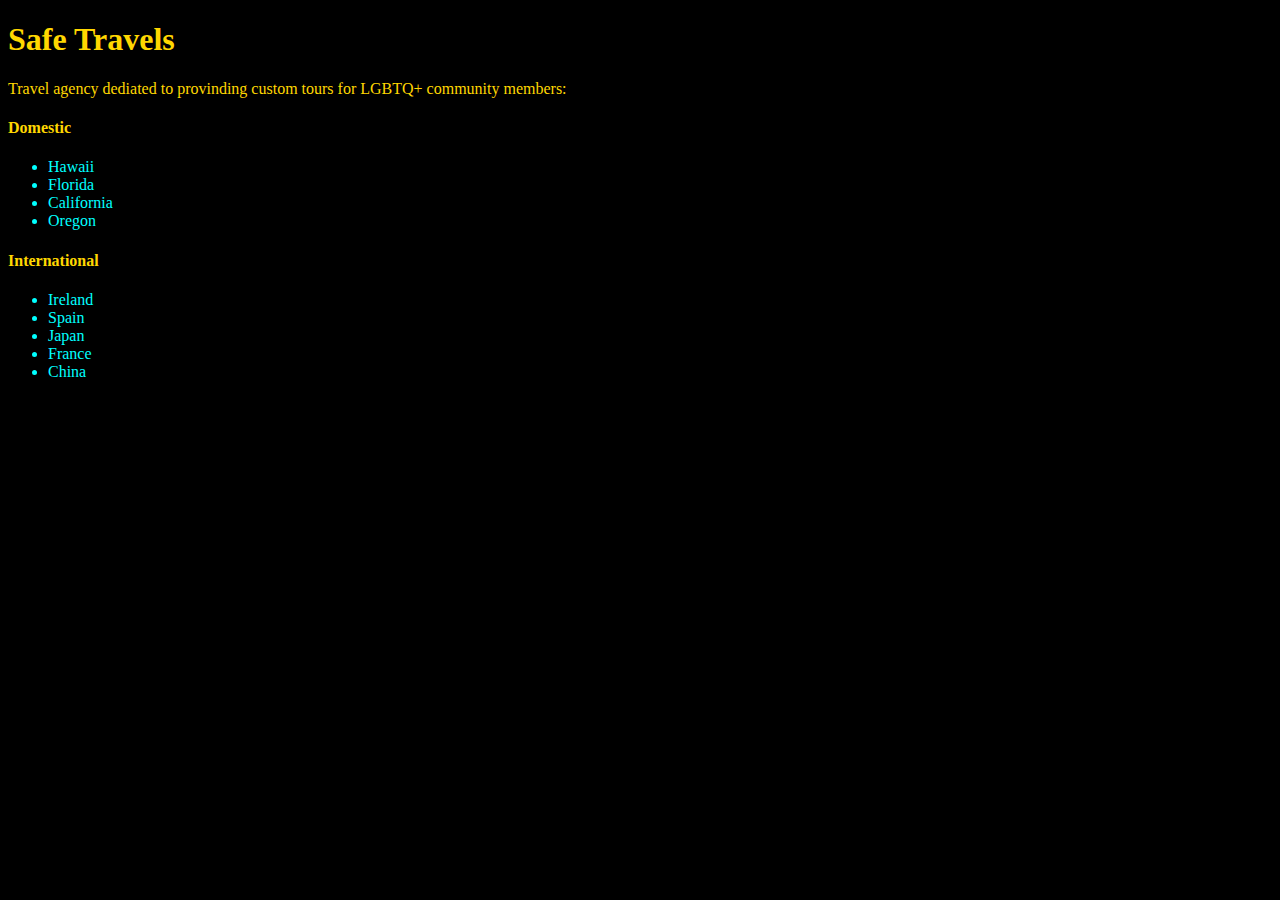
<file: Unit_1/index.html>
<!Doctype html>
<html>
	<head>
		<link rel="stylesheet" type="text/css" href="css/style.css">
		<title>Safe Travels</title>
	</head>
	<body>
		<h1>Safe Travels</h1>
		<p>Travel agency dediated to provinding custom tours for LGBTQ+ community members:</p>
			<h4>Domestic</h4>
				<ul>
					<li>Hawaii</li>
					<li>Florida</li>
					<li>California</li>
					<li>Oregon</li>
				</ul>
			<h4>International</h4>
				<ul>
					<li>Ireland</li>
					<li>Spain</li>
					<li>Japan</li>
					<li>France</li>
					<li>China</li>
				</ul>
	</body>
</html>
</file>
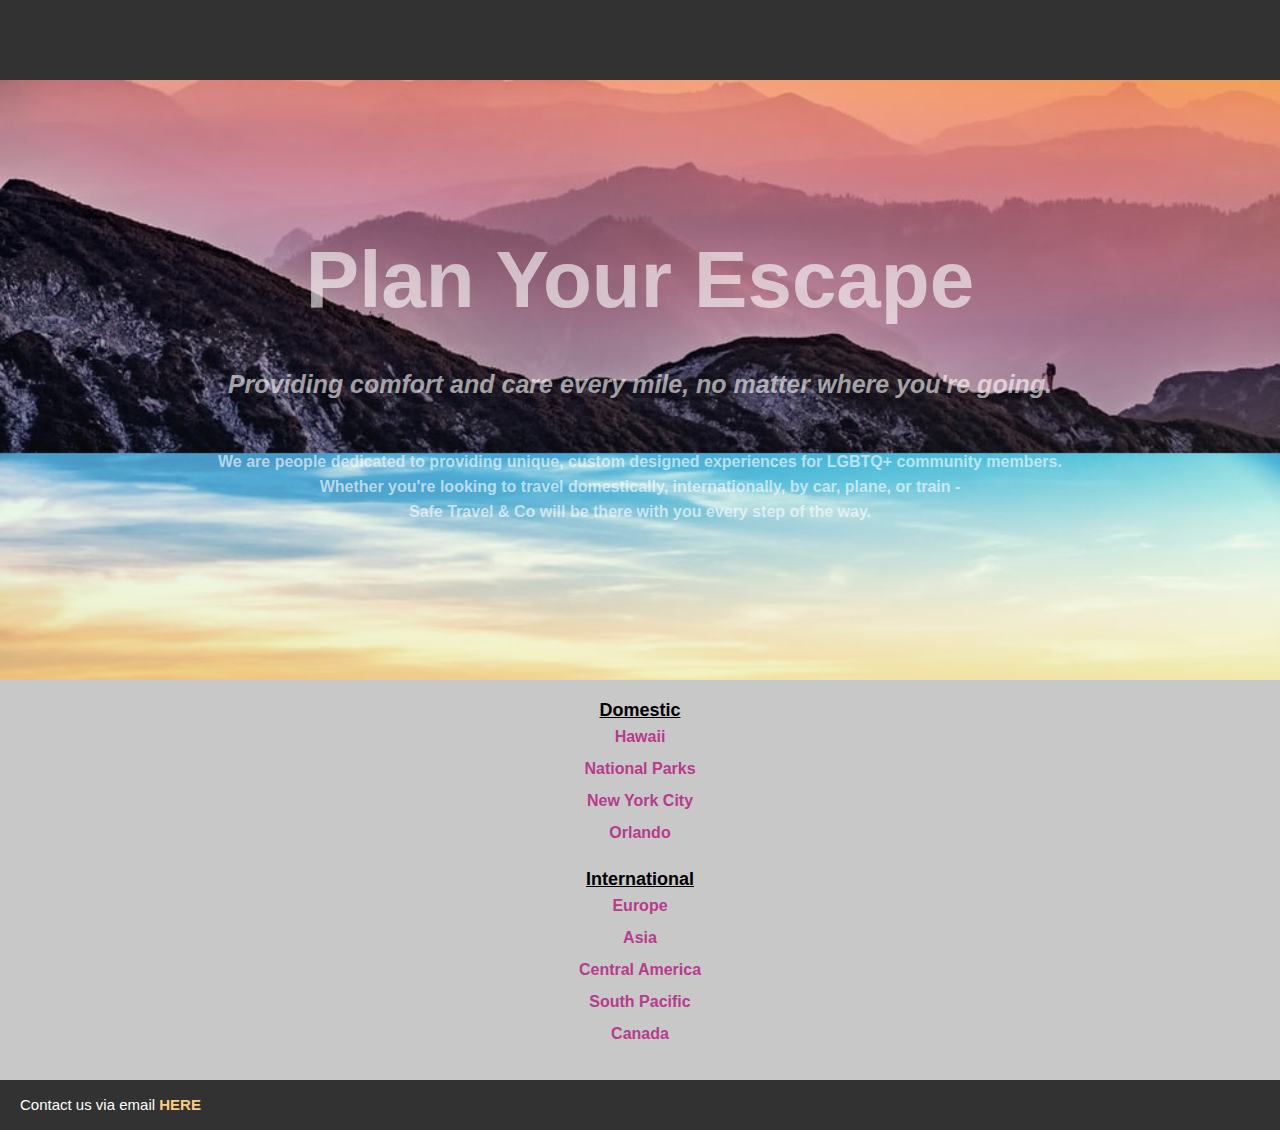
<file: unit_3/index.html>
<!Doctype html>
<html>
	<head>
		<link rel="stylesheet" type="text/css" href="css/style.css">
		<title>Safe Travels</title>
	</head>
	<body>
		<div id="header">
			
		</div>
		<div id="heroimg" title="Sunrise Landscape">
			<h1>Plan Your Escape</h1>
			<p id="slogan">Providing comfort and care every mile, no matter
				where you're going.</p>
			<p id="mission">We are people dedicated to providing unique, custom designed experiences for LGBTQ+ community members.<br>  Whether you're looking to travel domestically, internationally, by car, plane, or train - <br>Safe Travel & Co will be there with you every step of the way.</p>
		</div>
			<h4>Domestic</h4>
				<ul>
					<li><a href="#" class="tournav">Hawaii</a></li>
					<li><a href="#" class="tournav">National Parks</a></li>
					<li><a href="#" class="tournav">New York City</a></li>
					<li><a href="#" class="tournav">Orlando</a></li>
				</ul>
			<h4>International</h4>
				<ul>
					<li><a href="#" class="tournav">Europe</a></li>
					<li><a href="#" class="tournav">Asia</a></li>
					<li><a href="#" class="tournav">Central America</a></li>
					<li><a href="#" class="tournav">South Pacific</a></li>
					<li><a href="#" class="tournav">Canada</a></li>
				</ul>
		<div id="footer">
			Contact us via email <a href="mailto: lindsaymclark36@gmail.com" class="footnav">HERE</a>
		</div>
	</body>
</html>
</file>
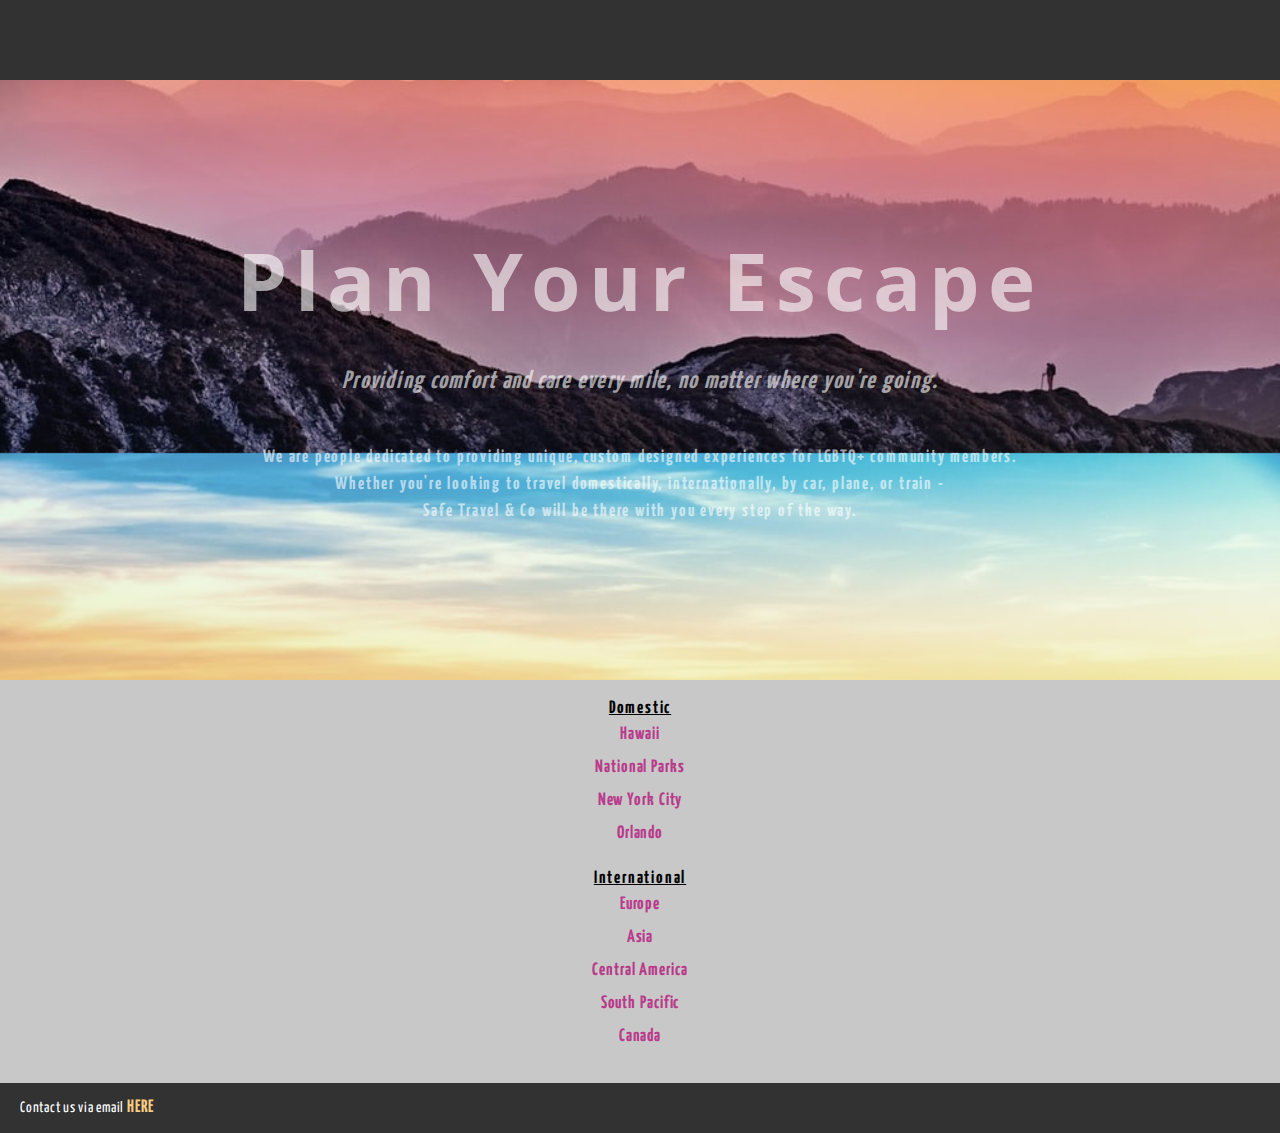
<file: unit_4/index.html>
<!Doctype html>
<html>
<!--things to learn: 
	-how to fix images so they adjust correctly when the browser
	size changes.
	-columns and rows.
	-
-->

	<head>
		<link rel="stylesheet" type="text/css" href="css/style.css">
		<title>Safe Travels</title>
	</head>
	<body>
		<div id="header">
			<!--icon and nav links will exist here-->
		</div>
		<div id="heroimg" title="Sunrise Landscape">
			<h1>Plan Your Escape</h1>
			<p id="slogan">Providing comfort and care every mile, no matter
				where you're going.</p>
			<p id="mission">We are people dedicated to providing unique, custom designed experiences for LGBTQ+ community members.<br>  Whether you're looking to travel domestically, internationally, by car, plane, or train - <br>Safe Travel & Co will be there with you every step of the way.</p>
		</div>
		<main>
			<h4>Domestic</h4>
				<ul>
					<li><a href="#" class="tournav">Hawaii</a></li>
					<li><a href="#" class="tournav">National Parks</a></li>
					<li><a href="#" class="tournav">New York City</a></li>
					<li><a href="#" class="tournav">Orlando</a></li>
				</ul>
			<h4>International</h4>
				<ul>
					<li><a href="#" class="tournav">Europe</a></li>
					<li><a href="#" class="tournav">Asia</a></li>
					<li><a href="#" class="tournav">Central America</a></li>
					<li><a href="#" class="tournav">South Pacific</a></li>
					<li><a href="#" class="tournav">Canada</a></li>
				</ul>
		</main>
		<footer>
			Contact us via email <a href="mailto: lindsaymclark36@gmail.com" class="footnav">HERE</a>
		</footer>
	</body>
</html>
</file>
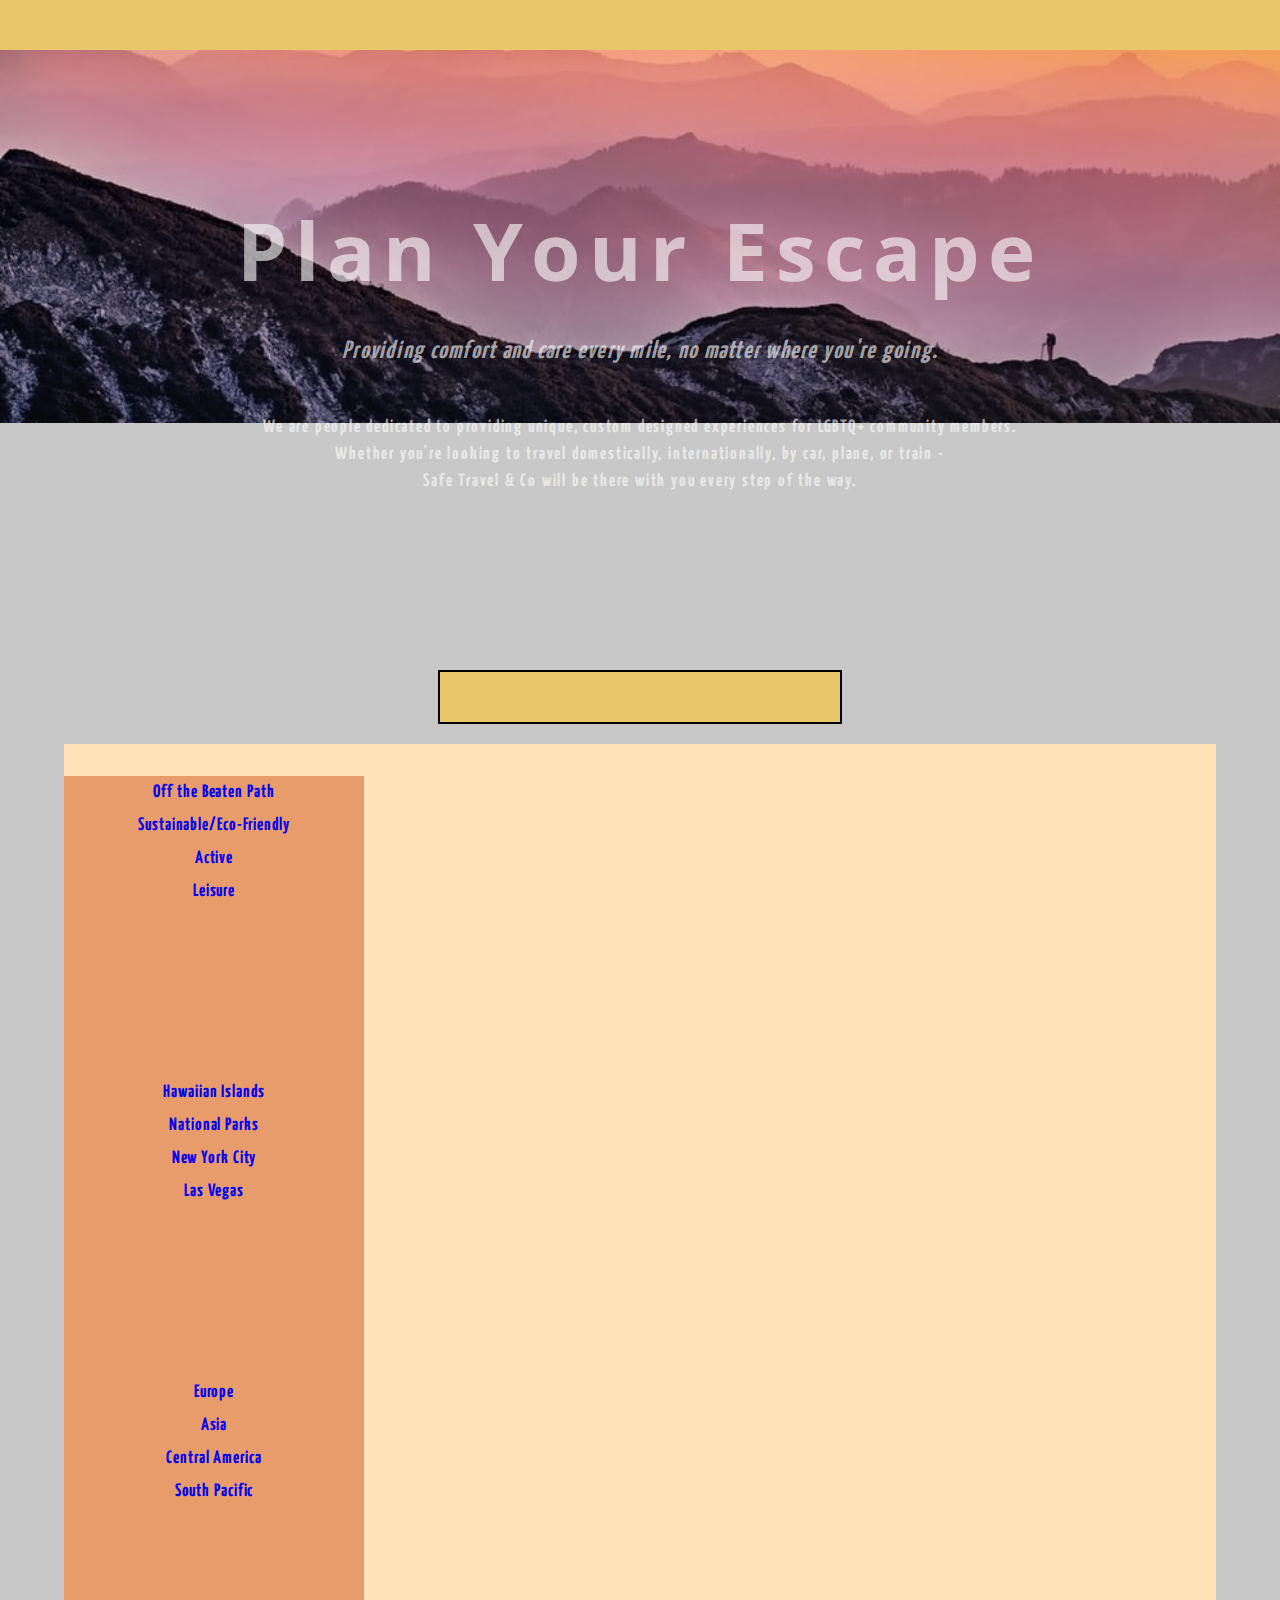
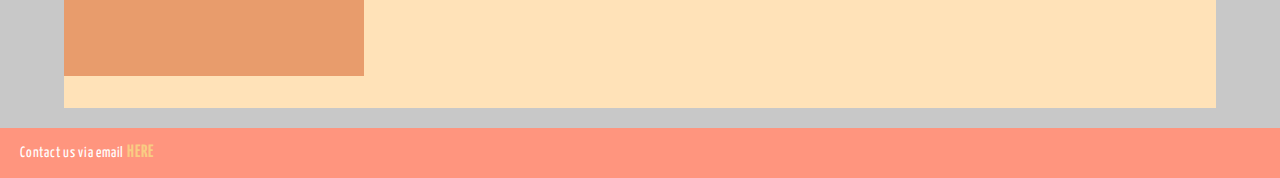
<file: unit_5/index.html>
<!DOCTYPE html>
<html>
<head>
	<link rel="stylesheet" type="text/css" href="css/style.css">
	<title>SafeTravelsCo</title>
</head>
<body>
	<div id="wrapper">
		<nav id="links">

		</nav>
		<header>
			<div id="heroimg" title="Sunrise Landscape">
			<h1>Plan Your Escape</h1>
			<p id="slogan">Providing comfort and care every mile, no matter
				where you're going.</p>
			<p id="mission">We are people dedicated to providing unique, custom designed experiences for LGBTQ+ community members.<br>  Whether you're looking to travel domestically, internationally, by car, plane, or train - <br>Safe Travel & Co will be there with you every step of the way.</p>
			</div>
		</header>
		<main>
			<nav id="search">

			</nav>
			<section>
				<article id="tour_types">
					<ul>
						<li><a href="#" class="tour_types">Off the Beaten Path</a></li>
						<li><a href="#" class="tour_types">Sustainable/Eco-Friendly</a></li>
						<li><a href="#" class="tour_types">Active</a></li>
						<li><a href="#" class="tour_types">Leisure</a></li>
					</ul>
				</article>
				<article id="domestic">
					<ul>
						<li><a href="#" class="domestic">Hawaiian Islands</a></li>
						<li><a href="#" class="domestic">National Parks</a></li>
						<li><a href="#" class="domestic">New York City</a></li>
						<li><a href="#" class="domestic">Las Vegas</a></li>
					</ul>
				</article>
				<article id="international">
					<ul>
						<li><a href="#" class="international">Europe</a></li>
						<li><a href="#" class="international">Asia</a></li>
						<li><a href="#" class="international">Central America</a></li>
						<li><a href="#" class="international">South Pacific</a></li>
					</ul>
				</article>
			</section>
		</main>
		<footer>
			Contact us via email <a href="mailto: lindsaymclark36@gmail.com" class="footnav">HERE</a>
		</footer>
	</div>
</body>
</html>
</file>
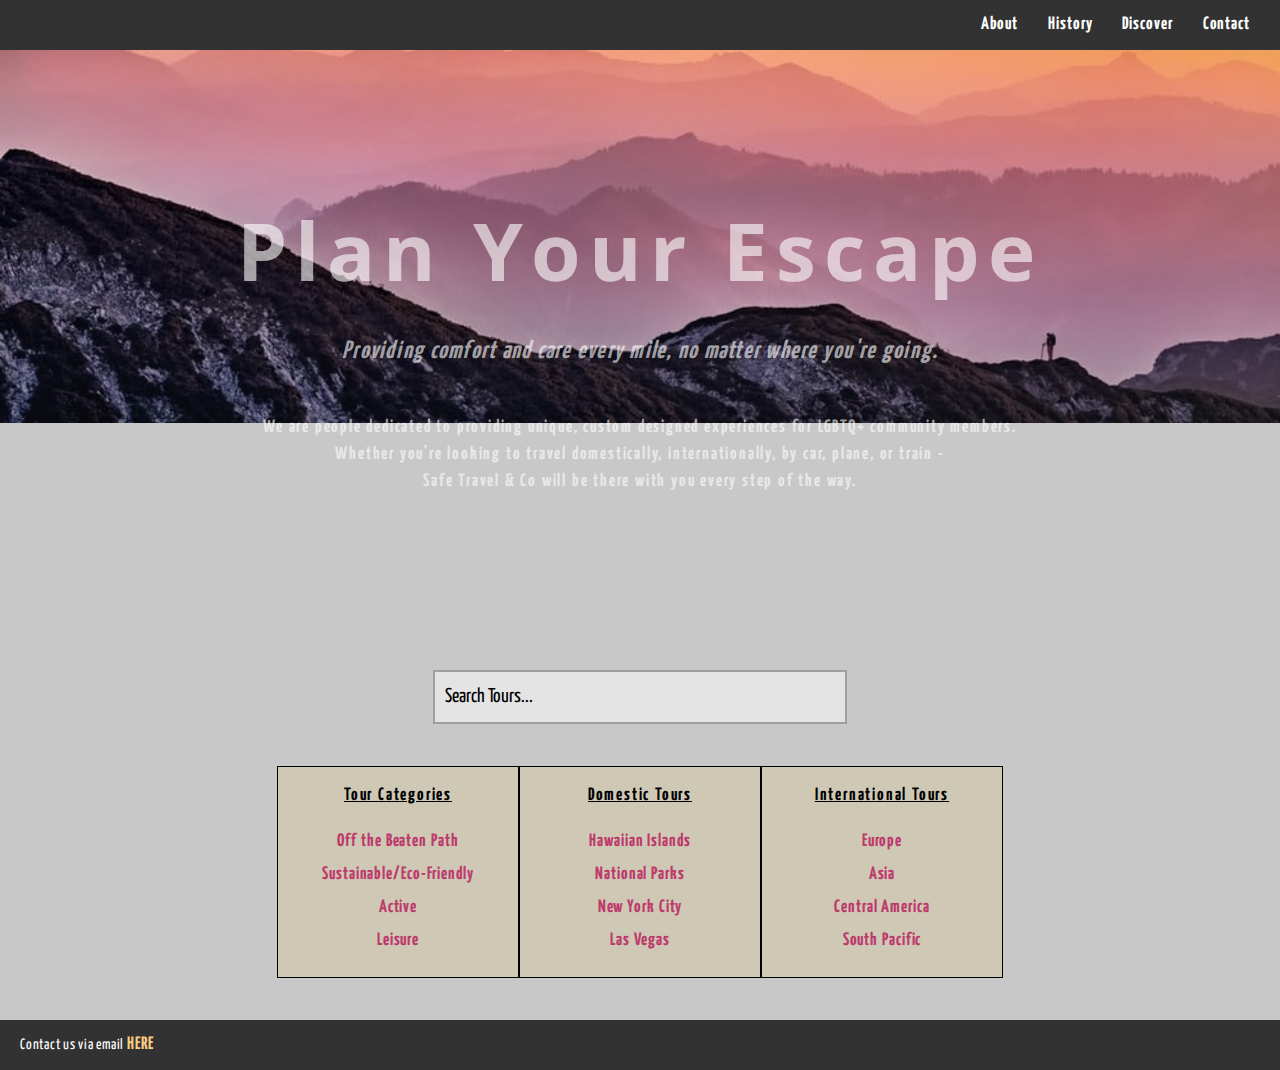
<file: unit_6/index.html>
<!DOCTYPE html>
<html>
<head>
	<link rel="stylesheet" type="text/css" href="css/style.css">
	<title>SafeTravelsCo</title>
</head>
<body>
	<div id="wrapper">
		<nav id="links">
			<a href="#" class="bannernav">Contact</a>
			<a href="#" class="bannernav">Discover</a>
			<a href="#" class="bannernav">History</a>
			<a href="#" class="bannernav">About</a>
		</nav>
		<header>
			<div id="heroimg" title="Sunrise Landscape">
			<h1>Plan Your Escape</h1>
			<p id="slogan">Providing comfort and care every mile, no matter
				where you're going.</p>
			<p id="mission">We are people dedicated to providing unique, custom designed experiences for LGBTQ+ community members.<br>  Whether you're looking to travel domestically, internationally, by car, plane, or train - <br>Safe Travel & Co will be there with you every step of the way.</p>
			</div>
		</header>
		<main>
			<nav id="search">
				<p>Search Tours...</p>
			</nav>
			<section id="columns" class="clearfix">
				<article id="tour_types">
					<h3>Tour Categories</h3>
					<ul>
						<li><a href="#" class="tours">Off the Beaten Path</a></li>
						<li><a href="#" class="tours">Sustainable/Eco-Friendly</a></li>
						<li><a href="#" class="tours">Active</a></li>
						<li><a href="#" class="tours">Leisure</a></li>
					</ul>
				</article>
				<article id="domestic">
					<h3>Domestic Tours</h3>
					<ul>
						<li><a href="#" class="tours">Hawaiian Islands</a></li>
						<li><a href="#" class="tours">National Parks</a></li>
						<li><a href="#" class="tours">New York City</a></li>
						<li><a href="#" class="tours">Las Vegas</a></li>
					</ul>
				</article>
				<article id="international">
					<h3>International Tours</h3>
					<ul>
						<li><a href="#" class="tours">Europe</a></li>
						<li><a href="#" class="tours">Asia</a></li>
						<li><a href="#" class="tours">Central America</a></li>
						<li><a href="#" class="tours">South Pacific</a></li>
					</ul>
				</article>
			</section>
		</main>
		<footer class="clearfix">
			Contact us via email <a href="mailto: lindsaymclark36@gmail.com" class="footnav">HERE</a>
		</footer>
	</div>
</body>
</html>
</file>
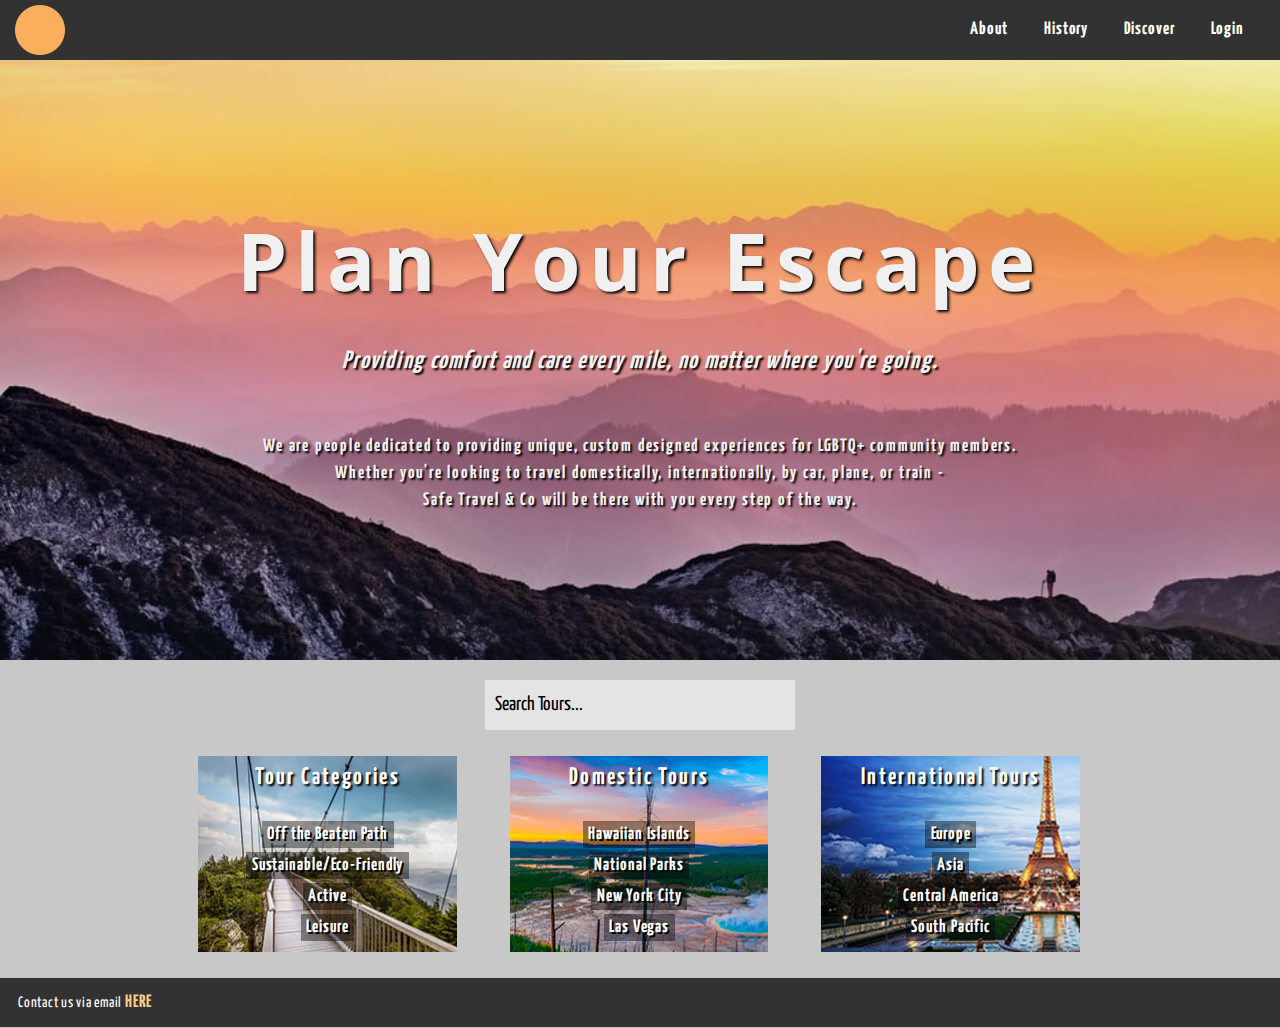
<file: unit_8/index.html>
<!DOCTYPE html>
<html>
<head>
	<link rel="stylesheet" type="text/css" href="css/style.css">
	<title>SafeTravelsCo</title>
	<meta name="viewport" content="width=device-width, initial-scale=1">
</head>
<body>
	<div id="wrapper">
		<nav id="links">
			<img src="images/icon.png">
			<a href="#" class="bannernav">Login</a>
			<a href="#" class="bannernav">Discover</a>
			<a href="#" class="bannernav">History</a>
			<a href="#" class="bannernav">About</a>
		</nav>
		<header>
			<div id="heroimg" title="Sunrise Landscape">
			<div id="fontbox">
			<h1>Plan Your Escape</h1>
			<p id="slogan">Providing comfort and care every mile, no matter
				where you're going.</p>
			<p id="mission">We are people dedicated to providing unique, custom designed experiences for LGBTQ+ community members.<br>  Whether you're looking to travel domestically, internationally, by car, plane, or train - <br>Safe Travel & Co will be there with you every step of the way.</p>
			</div>
			</div>
		</header>
		<main>
			<nav id="search">
				<p>Search Tours...</p>
			</nav>
			<!--<form id="fillbox">
				<input type="text"  id="search" value="Search Tours...">
				</input>
			</form>-->
			<section id="columns" class="clearfix">
				<section id="tour_types">
					<h3>Tour Categories</h3>
					<ul>
						<li><a href="#" class="tours">Off the Beaten Path</a></li>
						<li><a href="#" class="tours">Sustainable/Eco-Friendly</a></li>
						<li><a href="#" class="tours">Active</a></li>
						<li><a href="#" class="tours">Leisure</a></li>
					</ul>
				</section>
				<section id="domestic">
					<h3>Domestic Tours</h3>
					<ul>
						<li><a href="#" class="tours">Hawaiian Islands</a></li>
						<li><a href="#" class="tours">National Parks</a></li>
						<li><a href="#" class="tours">New York City</a></li>
						<li><a href="#" class="tours">Las Vegas</a></li>
					</ul>
				</section>
				<section id="international">
					<h3>International Tours</h3>
					<ul>
						<li><a href="#" class="tours">Europe</a></li>
						<li><a href="#" class="tours">Asia</a></li>
						<li><a href="#" class="tours">Central America</a></li>
						<li><a href="#" class="tours">South Pacific</a></li>
					</ul>
				</section>
			</section>
		</main>
		<footer class="clearfix">
			<p>Contact us via email <a href="mailto: lindsaymclark36@gmail.com" class="footnav">HERE</a></p>
		</footer>
	</div>
</body>
</html>
</file>
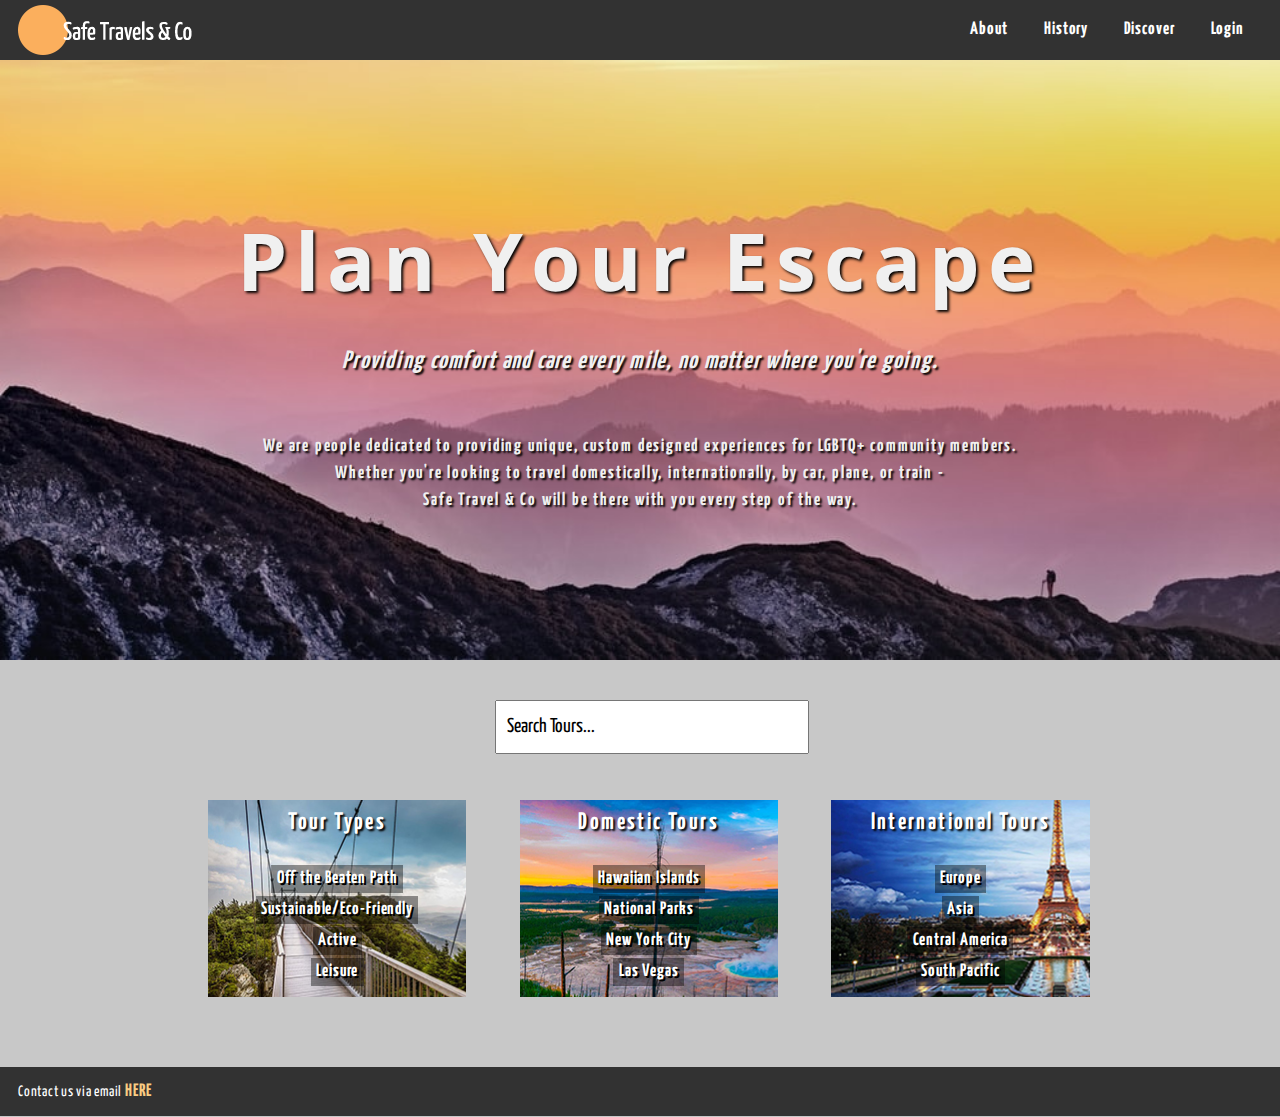
<file: unit_9/index.html>
<!DOCTYPE html>
<html>
<head>
	<link rel="stylesheet" type="text/css" href="css/style.css">
	<title>SafeTravelsCo</title>
	<meta name="viewport" content="width=device-width, initial-scale=1">
</head>
<body>
	<div id="wrapper">
		<nav id="links">
			<a href="index.html">
				<img src="images/icon2.png">
			</a>
			<a href="login.html" class="bannernav">Login</a>
			<a href="#" class="bannernav">Discover</a>
			<a href="#" class="bannernav">History</a>
			<a href="#" class="bannernav">About</a>
		</nav>
		<header>
			<div id="heroimg" title="Sunrise Landscape">
			<div id="fontbox">
			<h1>Plan Your Escape</h1>
			<p id="slogan">Providing comfort and care every mile, no matter
				where you're going.</p>
			<p id="mission">We are people dedicated to providing unique, custom designed experiences for LGBTQ+ community members.<br>  Whether you're looking to travel domestically, internationally, by car, plane, or train - <br>Safe Travel & Co will be there with you every step of the way.</p>
			</div>
			</div>
		</header>
		<main>
			<!--<nav id="search">
				<p>Search Tours...</p>
			</nav>-->
			<form id="search">
				<input type="text"  id="search" value="Search Tours...">
			</form>
			<section id="columns" class="clearfix">
				<section id="tour_types">
					<h3>Tour Types</h3>
					<ul>
						<li><a href="#" class="tours">Off the Beaten Path</a></li>
						<li><a href="#" class="tours">Sustainable/Eco-Friendly</a></li>
						<li><a href="#" class="tours">Active</a></li>
						<li><a href="#" class="tours">Leisure</a></li>
					</ul>
				</section>
				<section id="domestic">
					<h3>Domestic Tours</h3>
					<ul>
						<li><a href="#" class="tours">Hawaiian Islands</a></li>
						<li><a href="#" class="tours">National Parks</a></li>
						<li><a href="#" class="tours">New York City</a></li>
						<li><a href="#" class="tours">Las Vegas</a></li>
					</ul>
				</section>
				<section id="international">
					<h3>International Tours</h3>
					<ul>
						<li><a href="#" class="tours">Europe</a></li>
						<li><a href="#" class="tours">Asia</a></li>
						<li><a href="#" class="tours">Central America</a></li>
						<li><a href="#" class="tours">South Pacific</a></li>
					</ul>
				</section>
			</section>
		</main>
		<footer class="clearfix">
			<p>Contact us via email <a href="mailto: lindsaymclark36@gmail.com" class="footnav">HERE</a></p>
		</footer>
	</div>
</body>
</html>
</file>
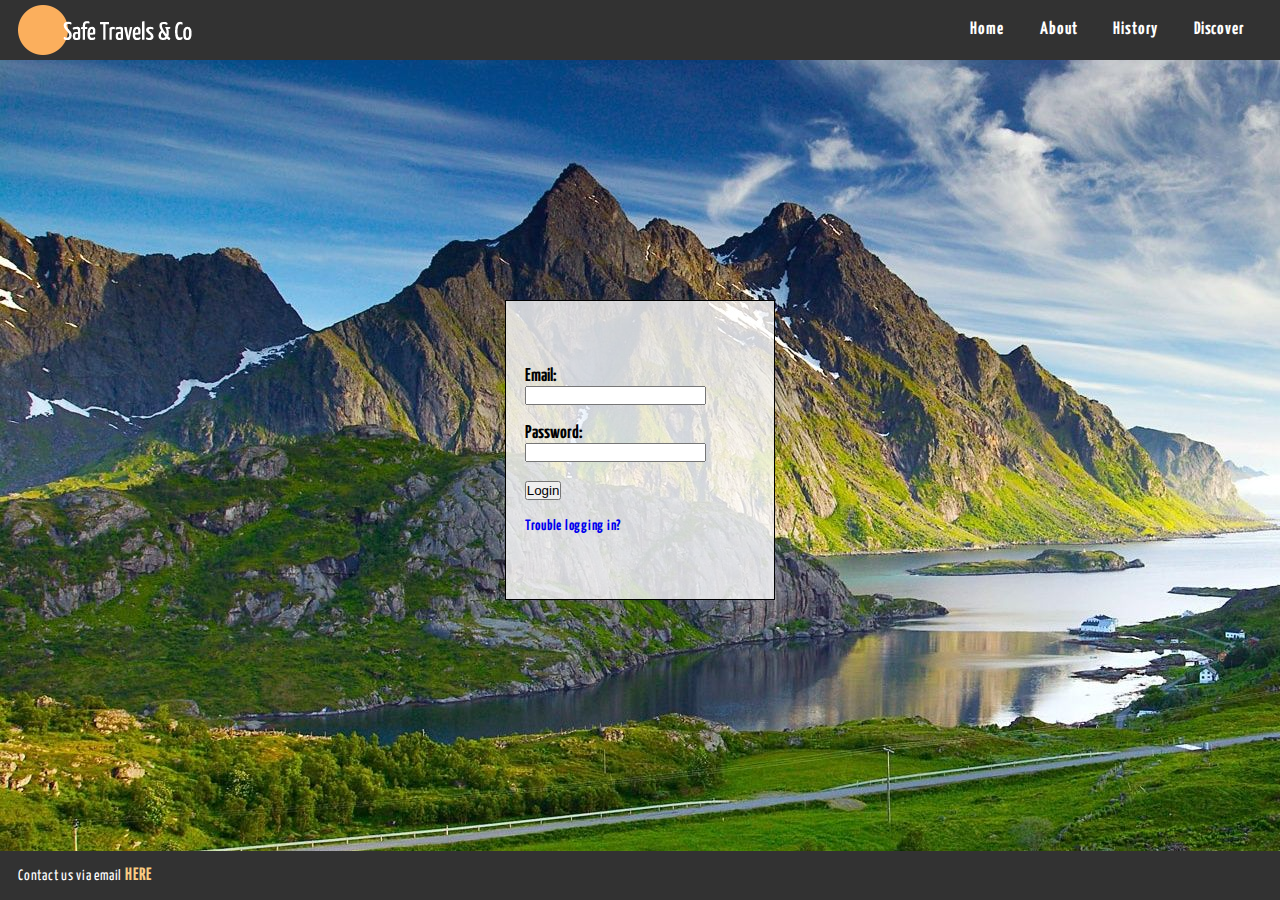
<file: unit_9/login.html>
<!DOCTYPE html>
<html>
<head>
	<title>STC Login</title>
	<link rel="stylesheet" type="text/css" href="css/login.css">
	<title>SafeTravelsCo</title>
	<meta name="viewport" content="width=device-width, initial-scale=1">
</head>
<body>
	<div id="header">
		<nav id="links">
			<a href="index.html">
				<img src="images/icon2.png">
			</a>
			<a href="login.html" class="bannernav">Discover</a>
			<a href="#" class="bannernav">History</a>
			<a href="#" class="bannernav">About</a>
			<a href="index.html" class="bannernav">Home</a>
		</nav>
	</div>
	<div id="loginbox">
		<form id="login">
 			<label for="uname">Email:</label><br>
 			<input type="text" id="uname" name="uname"><br><br>
  			<label for="pword">Password:</label><br>
  			<input type="text" id="pword" name="pword"><br><br>
  			<input type="submit" value="Login">
		</form> 
		<br>
		<p><a href="#" class="forgot">Trouble logging in?</a></p>
	</div>
	<footer class="clearfix">
		<p>Contact us via email <a href="mailto: lindsaymclark36@gmail.com" class="footnav">HERE</a>
		<p>
	</footer>
</body>
</html>
</file>
<file: Unit_1/css/style.css>
body {
	background-color: black;
}
h1, h4, p {
	color: gold;
}
ul { 
 	color: cyan;
 }
</file>
<file: unit_3/css/style.css>
* {
   margin: 0px;
   padding: 0px;
}
body {
	background-color: rgb(200,200,200);
}
#header {
	height: 80px;
	color:#fff;
	background-color: rgb(50,50,50);
}
#heroimg {
	background: url(../images/lscape.jpg);
	background-size: cover;
	background-position: 0px -450px;
	height: 600px;
	text-align:center;
	color: rgba(255,255,255,.6);
}
h1 {
	font-family: Helvetica, sans-serif;
	font-size:80px;
	line-height: 400px;
}
#slogan {
	font-family: Helvetica, san-serif;
	font-size: 25px;
	font-style: italic;
	font-weight: bold;
	margin-top: -110px;
}
#mission {
	font-family: Helvetica, san-serif;
	margin-top: 50px;
	font-size: 16px;
	font-weight: bold;
	line-height: 25px;
}
h4 {
	padding-top: 20px;
	text-align: center;
	font-family: Helvetica, san-serif;
	font-size: 18px;
	text-decoration: underline;
}
ul {
	text-align: center;
	font-family: Helvetica, san-serif;
	line-height: 200%;
}
#footer {
	margin-top:30px;
	height: 50px;
	color:#fff;
	background-color: rgb(50,50,50);
	line-height: 50px;
	padding-left: 20px;
	font-family: Helvetica, san-serif;
	font-size: 15px;
}
a {
	text-decoration: none;
	font-weight: bold;
	font-family: Helvetica, san-serif;
}
a.footnav:link {
	color:#F9CC83;
}
a.footnav:hover {
	color:#FA7283;
}
a.tournav:link {
	color:#B83B8C
}
a.tournav:hover {
	color:#297FC4
}
</file>
<file: unit_4/css/style.css>
/*how to know when to use em vs px*/

@import url('https://fonts.googleapis.com/css2?family=Open+Sans+Condensed:wght@300&family=Yanone+Kaffeesatz:wght@300&display=swap');

* {
   margin: 0;
   padding: 0;
}
body {
	background-color: rgb(200,200,200);
}
footer {
	margin-top:30px;
	height: 50px;
	color:#fff;
	background-color: rgb(50,50,50);
	line-height: 50px;
	padding-left: 20px;
	font-family: 'Yanone Kaffeesatz', sans-serif;
	font-size: 15px;
	letter-spacing: .05em;
}
h1 {
	font-family: 'Open Sans Condensed', sans-serif;
	font-size:80px;
	line-height: 400px;
	letter-spacing: .1em;
}
h4 {
	padding-top: 20px;
	text-align: center;
	font-family: 'Yanone Kaffeesatz', sans-serif;
	font-size: 18px;
	letter-spacing: .1em;
	text-decoration: underline;
}
ul {
	text-align: center;
	line-height: 200%;
}
a {
	text-decoration: none;
	font-weight: bold;
	font-family: 'Yanone Kaffeesatz', sans-serif;
	font-size: 18px;
	letter-spacing: .05em;
}

#header {
	height: 80px;
	color:#fff;
	background-color: rgb(50,50,50);
}
#heroimg {
	background: url(../images/lscape.jpg);
	background-size: cover;
	background-position: 0px -450px;
	height: 600px;
	text-align:center;
	color: rgba(255,255,255,.6);
}
#slogan {
	font-family: 'Yanone Kaffeesatz', sans-serif;
	font-size: 25px;
	font-style: italic;
	font-weight: bold;
	letter-spacing: .05em;
	margin-top: -110px;
}
#mission {
	font-family: 'Yanone Kaffeesatz', sans-serif;
	margin-top: 50px;
	font-size: 18px;
	font-weight: bold;
	letter-spacing: .1em;
	line-height: 1.5em;
}
a.footnav:link {
	color:#F9CC83;
}
a.footnav:hover {
	color:#FA7283;
}
a.tournav:link {
	color:#B83B8C
}
a.tournav:hover {
	color:#297FC4
}
</file>
<file: unit_5/css/style.css>
/*how to know when to use em vs px*/

@import url('https://fonts.googleapis.com/css2?family=Open+Sans+Condensed:wght@300&family=Yanone+Kaffeesatz:wght@300&display=swap');

* {
   margin: 0;
   padding: 0;
}
body {
	background-color: rgb(200,200,200);
}
nav {
	background-color: #e8c66a;
	width:100%;
}
header {
	color:#fff;
	/*background-color: rgb(50,50,50);*/
}
section {
	background-color: #ffe2b8;
	padding: 2em 0;
	margin: 0 auto;
	width: 90%;
}
article {
	background-color: #e89c6c;
}
footer {
	margin:20px auto 0 auto;
	height: 50px;
	color:#fff;
	background-color: #ff957e;
	/*background-color: rgb(50,50,50);*/
	line-height: 50px;
	padding-left: 20px;
	font-family: 'Yanone Kaffeesatz', sans-serif;
	font-size: 15px;
	letter-spacing: .05em;
}
h1 {
	font-family: 'Open Sans Condensed', sans-serif;
	font-size:80px;
	line-height: 400px;
	letter-spacing: .1em;
}
h4 {
	padding-top: 20px;
	text-align: center;
	font-family: 'Yanone Kaffeesatz', sans-serif;
	font-size: 18px;
	letter-spacing: .1em;
	text-decoration: underline;
}
ul {
	text-align: center;
	line-height: 200%;
	list-style-type: none;
}
a {
	text-decoration: none;
	font-weight: bold;
	font-family: 'Yanone Kaffeesatz', sans-serif;
	font-size: 18px;
	letter-spacing: .05em;
}
#links {
	/*background-color: rgb(50,50,50);*/
	height: 50px;
}
#heroimg {
	background: url(../images/lscape.jpg);
	background-repeat: no-repeat;
	background-size: cover;
	background-position: 0px -450px;
	height: 600px;
	text-align:center;
	color: rgba(255,255,255,.6);
}
#slogan {
	font-family: 'Yanone Kaffeesatz', sans-serif;
	font-size: 25px;
	font-style: italic;
	font-weight: bold;
	letter-spacing: .05em;
	margin-top: -110px;
}
#mission {
	font-family: 'Yanone Kaffeesatz', sans-serif;
	margin-top: 50px;
	font-size: 18px;
	font-weight: bold;
	letter-spacing: .1em;
	line-height: 1.5em;
}
#search {
	margin: 20px auto;
	height:50px;
	width: 400px;
	border: 2px black solid;
}
#tour_types {
	width:300px;
	height:300px;
}
#domestic {
	width:300px;
	height:300px;
}
#international {
	width:300px;
	height:300px;
}
a.footnav:link {
	color:#F9CC83;
}
a.footnav:hover {
	color:#FA7283;
}
a.tournav:link {
	color:#B83B8C
}
a.tournav:hover {
	color:#297FC4
}
</file>
<file: unit_6/css/style.css>
/*how to know when to use em vs px*/

@import url('https://fonts.googleapis.com/css2?family=Open+Sans+Condensed:wght@300&family=Yanone+Kaffeesatz:wght@300&display=swap');

* {
   margin: 0;
   padding: 0;
}
body {
	background-color: rgb(200,200,200);
}
nav {
	background-color: rgba(255,255,255,0.5);
	width:100%;
}
header {
	color:#fff;
	/*background-color: rgb(50,50,50);*/
}
/*section {
	background-color: #ffe2b8;
	padding: 2em 0;
	margin: 0 auto;
	width: 90%;
	float: left;
}*/
article {
	background-color: #e89c6c;
}
footer {
	margin:20px auto 0 auto;
	height: 50px;
	color:#fff;
	background-color: rgb(50,50,50);
	line-height: 50px;
	padding-left: 20px;
	font-family: 'Yanone Kaffeesatz', sans-serif;
	font-size: 15px;
	letter-spacing: .05em;
}
h1 {
	font-family: 'Open Sans Condensed', sans-serif;
	font-size:80px;
	line-height: 400px;
	letter-spacing: .1em;
}
h3 {
	padding-bottom: 20px;
	text-align: center;
	font-family: 'Yanone Kaffeesatz', sans-serif;
	font-size: 18px;
	letter-spacing: .1em;
	text-decoration: underline;
}
h4 {
	text-align: center;
	font-family: 'Yanone Kaffeesatz', sans-serif;
	font-size: 18px;
	letter-spacing: .1em;
	text-decoration: underline;
}
ul {
	text-align: center;
	line-height: 200%;
	list-style-type: none;
}
a {
	text-decoration: none;
	font-weight: bold;
	font-family: 'Yanone Kaffeesatz', sans-serif;
	font-size: 18px;
	letter-spacing: .05em;
}
.clearfix:after {
	visibility: hidden;
	display: block;
	font-size: 0;
	content: " ";
	clear: both;
	height: 0;
}
#links {
	background-color: rgb(50,50,50);
	height: 50px;
	line-height: 50px;
}
.bannernav {
	padding-right: 30px;
	float: right;
	color: #fff;
}
#heroimg {
	background: url(../images/lscape.jpg);
	background-repeat: no-repeat;
	background-size: cover;
	background-position: 0px -450px;
	height: 600px;
	text-align:center;
	color: rgba(255,255,255,.6);
}
#slogan {
	font-family: 'Yanone Kaffeesatz', sans-serif;
	font-size: 25px;
	font-style: italic;
	font-weight: bold;
	letter-spacing: .05em;
	margin-top: -110px;
}
#mission {
	font-family: 'Yanone Kaffeesatz', sans-serif;
	margin-top: 50px;
	font-size: 18px;
	font-weight: bold;
	letter-spacing: .1em;
	line-height: 1.5em;
}
#search {
	margin: 20px auto;
	height:50px;
	width: 400px;
	border: 2px solid rgba(0,0,0,0.3);
	text-align: left;
	line-height:50px;
	font-family: 'Yanone Kaffeesatz', sans-serif;
	font-size: 20px;
	padding-left: 10px;
}
#columns {
	padding: 2px;
	width: 726px;
	margin: 40px auto;
}
#tour_types {
	background-color: rgba(232,198,106,0.2);
	border: 1px solid black;
	padding: 20px;
	float: left;
	width: 200px;
	/*width:300px;
	height:300px;*/
}
#domestic {
	background-color: rgba(232,198,106,0.2);
	border: 1px solid black;
	padding:20px;
	float: left;
	width: 200px;
	/*width:300px;
	height:300px;*/
}
#international {
	background-color: rgba(232,198,106,0.2);
	border: 1px solid black;
	padding: 20px;
	float: left;
	width: 200px;
	/*width:300px;
	height:300px;*/
}
a.bannernav:hover {
	color:#e8c66a;
}
a.footnav:link {
	color:#F9CC83;
}
a.footnav:hover {
	color:#FA7283;
}
a.tours:link {
	color:#BD3A6C;
}
a.tours:hover {
	color:#000;
}
</file>
<file: unit_8/css/style.css>
/*how to know when to use em vs px*/

@import url('https://fonts.googleapis.com/css2?family=Open+Sans+Condensed:wght@300&family=Yanone+Kaffeesatz:wght@300&display=swap');

* {
   margin: 0;
   padding: 0;
   /*box-sizing: border-box;*/
}
body {
	background-color: rgb(200,200,200);
	font-size:15px;
}
nav {
	background-color: rgba(255,255,255,0.5);
	width:100%;
}
header {
	color:#fff;
	/*background-color: rgb(50,50,50);*/
}
/*section {
	background-color: #ffe2b8;
	padding: 2em 0;
	margin: 0 auto;
	width: 90%;
	float: left;
}
article {
	background-color: #e89c6c;
}*/
footer {
	margin:1.2em auto 0 auto;
	height: 3.3em;
	color:#fff;
	background-color: rgb(50,50,50);
	line-height: 3.3em;
	padding-left: 1.2em;
	font-family: 'Yanone Kaffeesatz', sans-serif;
	font-size: 1em;
	letter-spacing: .05em;
}
h1 {
	font-family: 'Open Sans Condensed', sans-serif;
	font-size:5.3em;
	line-height: 400px;
	letter-spacing: .1em;
	color: rgb(240,240,240);
	text-shadow: 2px 2px 3px #000;
}
h3 {
	color: #fff;
	padding-bottom: 1.2em;
	text-align: center;
	font-family: 'Yanone Kaffeesatz', sans-serif;
	font-size: 1.6em;
	letter-spacing: .1em;
	text-shadow: 2px 2px 2px #000;
	/*text-decoration: underline;*/
}
/*h4 {
	text-align: center;
	font-family: 'Yanone Kaffeesatz', sans-serif;
	font-size: 1.1em;
	letter-spacing: .1em;
	text-decoration: underline;
}*/
ul {
	text-align: center;
	line-height: 200%;
	list-style-type: none;
}
a {
	text-decoration: none;
	font-weight: bold;
	font-family: 'Yanone Kaffeesatz', sans-serif;
	font-size: 1.2em;
	letter-spacing: .05em;
}
img {
	padding-left:1em;
	padding-top:.3em;
}
.clearfix:after {
	visibility: hidden;
	display: block;
	font-size: 0;
	content: " ";
	clear: both;
	height: 0;
}
#links {
	background-color: rgb(50,50,50);
	height: 4em;
	line-height: 4em;
}
.bannernav {
	padding-right: 2em;
	float: right;
	color: #fff;
}
#heroimg {
	background: url(../images/lscape.jpg);
	background-repeat: no-repeat;
	background-size: cover;
	/*background-position: 0px -450px;*/
	background-position: bottom;
	min-height: 40em;
	text-align:center;
	color: rgb(180,180,180);
}
#slogan {
	font-family: 'Yanone Kaffeesatz', sans-serif;
	font-size: 25px;
	font-style: italic;
	font-weight: bold;
	letter-spacing: .05em;
	margin-top: -110px;
	color: rgb(240,240,240);
	text-shadow: 2px 2px 2px #000;
}
#mission {
	font-family: 'Yanone Kaffeesatz', sans-serif;
	margin-top: 3.3em;
	font-size: 1.2em;
	font-weight: bold;
	letter-spacing: .1em;
	line-height: 1.5em;
	color: rgb(240,240,240);
	text-shadow: 2px 2px 2px #000;
}
/*#fillbox {
	margin: 20px auto;
	height:50px;
	width: 400px; /*400px;
}*/
#search {
	margin:20px auto;
	height:50px;
	width: 300px;
	text-align: left;
	line-height:50px;
	font-family: 'Yanone Kaffeesatz', sans-serif;
	font-size: 20px;
	padding-left: 10px;
}
#columns {
	/*padding: 2px;*/
	/*width: 90%; 1106px;*/
	width: 83%;
	margin: 2% 15.5%;
	/*width: 32.33%;
	margin: .5%;*/
}
#tour_types {
	/*background-color: rgba(232,8,150,0.2);*/
	background: url(../images/hiking.jpg);
	/*border: 1px solid black;*/
	padding: 1%;
	float: left;
	width: 22.33%;/*300px;*/
	height:11.7em;
	margin-right:5%;
	/*width:300px;
	height:300px;*/
}
#domestic {
	background-color: rgba(2,198,106,0.2);
	background: url(../images/yellowstone.jpg);
	/*border: 1px solid black;*/
	padding:1%;
	float: left;
	width: 22.33%;/*300px;*/
	height:11.7em;
	margin-right:5%;
	/*width:300px;
	height:300px;*/
}
#international {
	background-color: rgba(232,198,6,0.2);
	background: url(../images/eiffel.jpg);
	background-repeat: no-repeat;
	/*border: 1px solid black;*/
	padding: 1%;
	float: left;
	width: 22.33%;/*300px;*/
	height:11.7em;
	/*width:300px;
	height:300px;*/
}
a.bannernav:hover {
	color:#e8c66a;
}
a.footnav:link {
	color:#F9CC83;
}
a.footnav:hover {
	color:#FA7283;
}
a.tours:link {
	color:#fff;
	background-color: rgba(0,0,0,0.4);
	text-shadow: 2px 2px #000;
	padding:.3em;
}
a.tours:hover {
	color:#d4399e;
	background-color: rgba(0,0,0,0.4);
	text-shadow: 2px 2px #000;
	padding:.3em;
}
a.tours:visited {
	color:#fff;
	background-color: rgba(0,0,0,0.4);
	text-shadow: 2px 2px #000;
	padding:.3em;

}

@media only screen and (max-width: 1100px) {
	#columns {
		width: 23.2em;
		margin: 2% auto;
	}
	#tour_types {
		float:none;
		padding:2%;
		width:23.3em;
		background-repeat: no-repeat;
	}
	#domestic {
		float:none;
		padding:2%;
		width:23.3em;
		margin-top:1.2em;
		background-repeat: no-repeat;
	}
	#international {
		float:none;
		padding:2%;
		width:23.3em;
		margin-top:1.2em;
		background-repeat: no-repeat;
	}
}
@media only screen and (max-width: 580px) {
	h1 {
		font-size:4em;
		margin:auto;
	}
	#slogan {
		font-size: 1.2em;
	}
	#mission {
		font-size: 1em;
	}
}
@media only screen and (max-width: 440px) {
	h1 {
		font-size:4em;
		margin:auto;
	}
}
@media only screen and (max-width: 378px) {
	h1 {
		font-size:2em;
		margin:auto;
	}
}
@media only screen and (max-width: 300px) {
	#search {
		width:13.3em;
	}
}
</file>
<file: unit_9/css/style.css>
/*how to know when to use em vs px*/

@import url('https://fonts.googleapis.com/css2?family=Open+Sans+Condensed:wght@300&family=Yanone+Kaffeesatz:wght@300&display=swap');

* {
   margin: 0;
   padding: 0;
   /*box-sizing: border-box;*/
}
body {
	background-color: rgb(200,200,200);
	font-size:15px;
}
nav {
	background-color: rgba(255,255,255,0.5);
	width:100%;
}
header {
	color:#fff;
	/*background-color: rgb(50,50,50);*/
}
/*section {
	background-color: #ffe2b8;
	padding: 2em 0;
	margin: 0 auto;
	width: 90%;
	float: left;
}
article {
	background-color: #e89c6c;
}*/
footer {
	margin:1.2em auto 0 auto;
	bottom: 0;
	height: 3.3em;
	color:#fff;
	background-color: rgb(50,50,50);
	line-height: 3.3em;
	padding-left: 1.2em;
	font-family: 'Yanone Kaffeesatz', sans-serif;
	font-size: 1em;
	letter-spacing: .05em;
}
h1 {
	font-family: 'Open Sans Condensed', sans-serif;
	font-size:5.3em;
	line-height: 400px;
	letter-spacing: .1em;
	color: rgb(240,240,240);
	text-shadow: 2px 2px 3px #000;
}
h3 {
	color: #fff;
	padding-bottom: 1.2em;
	text-align: center;
	font-family: 'Yanone Kaffeesatz', sans-serif;
	font-size: 1.6em;
	letter-spacing: .1em;
	text-shadow: 2px 2px 2px #000;
	/*text-decoration: underline;*/
}
/*h4 {
	text-align: center;
	font-family: 'Yanone Kaffeesatz', sans-serif;
	font-size: 1.1em;
	letter-spacing: .1em;
	text-decoration: underline;
}*/
ul {
	text-align: center;
	line-height: 200%;
	list-style-type: none;
}
a {
	text-decoration: none;
	font-weight: bold;
	font-family: 'Yanone Kaffeesatz', sans-serif;
	font-size: 1.2em;
	letter-spacing: .05em;
}
img {
	padding-left:1em;
	padding-top:.3em;
}
.clearfix:after {
	visibility: hidden;
	display: block;
	font-size: 0;
	content: " ";
	clear: both;
	height: 0;
}
#links {
	background-color: rgb(50,50,50);
	height: 4em;
	line-height: 4em;
}
.bannernav {
	padding-right: 2em;
	float: right;
	color: #fff;
}
#heroimg {
	background: url(../images/lscape.jpg);
	background-repeat: no-repeat;
	background-size: cover;
	/*background-position: 0px -450px;*/
	background-position: bottom;
	min-height: 40em;
	text-align:center;
	color: rgb(180,180,180);
}
#slogan {
	font-family: 'Yanone Kaffeesatz', sans-serif;
	font-size: 25px;
	font-style: italic;
	font-weight: bold;
	letter-spacing: .05em;
	margin-top: -110px;
	color: rgb(240,240,240);
	text-shadow: 2px 2px 2px #000;
}
#mission {
	font-family: 'Yanone Kaffeesatz', sans-serif;
	margin-top: 3.3em;
	font-size: 1.2em;
	font-weight: bold;
	letter-spacing: .1em;
	line-height: 1.5em;
	color: rgb(240,240,240);
	text-shadow: 2px 2px 2px #000;
}
/*#fillbox {
	margin: 20px auto;
	height:50px;
	width: 400px; /*400px;
}*/
#search {
	margin:20px auto;
	height:50px;
	width: 300px;
	text-align: left;
	line-height:50px;
	font-family: 'Yanone Kaffeesatz', sans-serif;
	font-size: 20px;
	padding-left: 10px;
}
#columns {
	/*padding: 2px;*/
	/*width: 90%; 1106px;*/
	width: 83%;
	margin: 70px 16.25%;
	/*width: 32.33%;
	margin: .5%;*/
}
#tour_types {
	/*background-color: rgba(232,8,150,0.2);*/
	background: url(../images/hiking.jpg);
	/*border: 1px solid black;*/
	padding: 1%;
	float: left;
	width: 22.33%;/*300px;*/
	height:11.7em;
	margin-right:5%;
	/*width:300px;
	height:300px;*/
}
#domestic {
	background-color: rgba(2,198,106,0.2);
	background: url(../images/yellowstone.jpg);
	/*border: 1px solid black;*/
	padding:1%;
	float: left;
	width: 22.33%;/*300px;*/
	height:11.7em;
	margin-right:5%;
	/*width:300px;
	height:300px;*/
}
#international {
	background-color: rgba(232,198,6,0.2);
	background: url(../images/eiffel.jpg);
	background-repeat: no-repeat;
	/*border: 1px solid black;*/
	padding: 1%;
	float: left;
	width: 22.33%;/*300px;*/
	height:11.7em;
	/*width:300px;
	height:300px;*/
}
a.bannernav:hover {
	color:#e8c66a;
}
a.footnav:link {
	color:#F9CC83;
}
a.footnav:hover {
	color:#d4399e;
}
a.tours:link {
	color:#fff;
	background-color: rgba(0,0,0,0.4);
	text-shadow: 2px 2px #000;
	padding:.3em;
}
a.tours:visited {
	color:#fff;
	background-color: rgba(0,0,0,0.4);
	text-shadow: 2px 2px #000;
	padding:.3em;

}
a.tours:hover {
	color:#d4399e;
	background-color: rgba(0,0,0,0.4);
	text-shadow: 2px 2px #000;
	padding:.3em;
}
@media only screen and (max-width: 1100px) {
	#columns {
		width: 23.2em;
		margin: 50px auto;
	}
	#tour_types {
		float:none;
		padding:2%;
		width:23.3em;
		background-repeat: no-repeat;
	}
	#domestic {
		float:none;
		padding:2%;
		width:23.3em;
		margin-top:1.2em;
		background-repeat: no-repeat;
	}
	#international {
		float:none;
		padding:2%;
		width:23.3em;
		margin-top:1.2em;
		background-repeat: no-repeat;
	}
}
@media only screen and (max-width: 580px) {
	h1 {
		font-size:4em;
		margin:auto;
	}
	#slogan {
		font-size: 1.2em;
	}
	#mission {
		font-size: 1em;
	}
	.bannernav {
		padding-right: .75em;
	}
}
@media only screen and (max-width: 440px) {
	h1 {
		font-size:4em;
		margin:auto;
	}
}
@media only screen and (max-width: 378px) {
	h1 {
		font-size:2em;
		margin:auto;
	}
}
@media only screen and (max-width: 300px) {
	#search {
		width:13.3em;
	}
}
</file>
<file: unit_9/css/login.css>
@import url('https://fonts.googleapis.com/css2?family=Open+Sans+Condensed:wght@300&family=Yanone+Kaffeesatz:wght@300&display=swap');

* {
   margin: 0;
   padding: 0;
   box-sizing: border-box;
}
body {
	background: url(../images/login/bgd.jpg);
	font-size:15px;
}
img {
	padding-left:1em;
	padding-top:.3em;
}
nav {
	background-color: rgba(255,255,255,0.5);
	width:100%;
}
a {
	text-decoration: none;
	font-weight: bold;
	font-family: 'Yanone Kaffeesatz', sans-serif;
	font-size: 1.2em;
	letter-spacing: .05em;
}
footer {
	/*margin:1.2em auto 0 auto;*/
	position: fixed;
    left: 0;
    bottom: 0;
    width: 100%;
	height: 3.3em;
	color:#fff;
	background-color: rgb(50,50,50);
	line-height: 3.3em;
	padding-left: 1.2em;
	font-family: 'Yanone Kaffeesatz', sans-serif;
	font-size: 1em;
	letter-spacing: .05em;
}
.clearfix:after {
	visibility: hidden;
	display: block;
	font-size: 0;
	content: " ";
	clear: both;
	height: 0;
}
#loginbox {
	position: absolute;
	top:0;
	bottom: 0;
	left: 0;
	right: 0;
	margin: auto;
	background-color: rgba(255,255,255,.8);
	border: 1px solid black;
	height: 20em;
	width:18em;
	padding-left:1.25em;
}
#links {
	background-color: rgb(50,50,50);
	height: 4em;
	line-height: 4em;
}
.bannernav {
	padding-right: 2em;
	float: right;
	color: #fff;
}
#login {
	margin-top: 3.5em;
	font-family: 'Yanone Kaffeesatz', sans-serif;
	font-weight: bold;
	font-size: 1.25em;	
}
.forgot {
	font-size: 1em;
	margin-top: 50px;
	color: #0000EE;
}
a.bannernav:hover {
	color:#e8c66a;
}
a.forgot:hover {
	color:#d4399e;
}
a.footnav:link {
	color:#F9CC83;
}
a.footnav:hover {
	color:#d4399e;
}
@media only screen and (max-width: 580px) {
	.bannernav {
		padding-right: .75em;
	}
}
</file>
